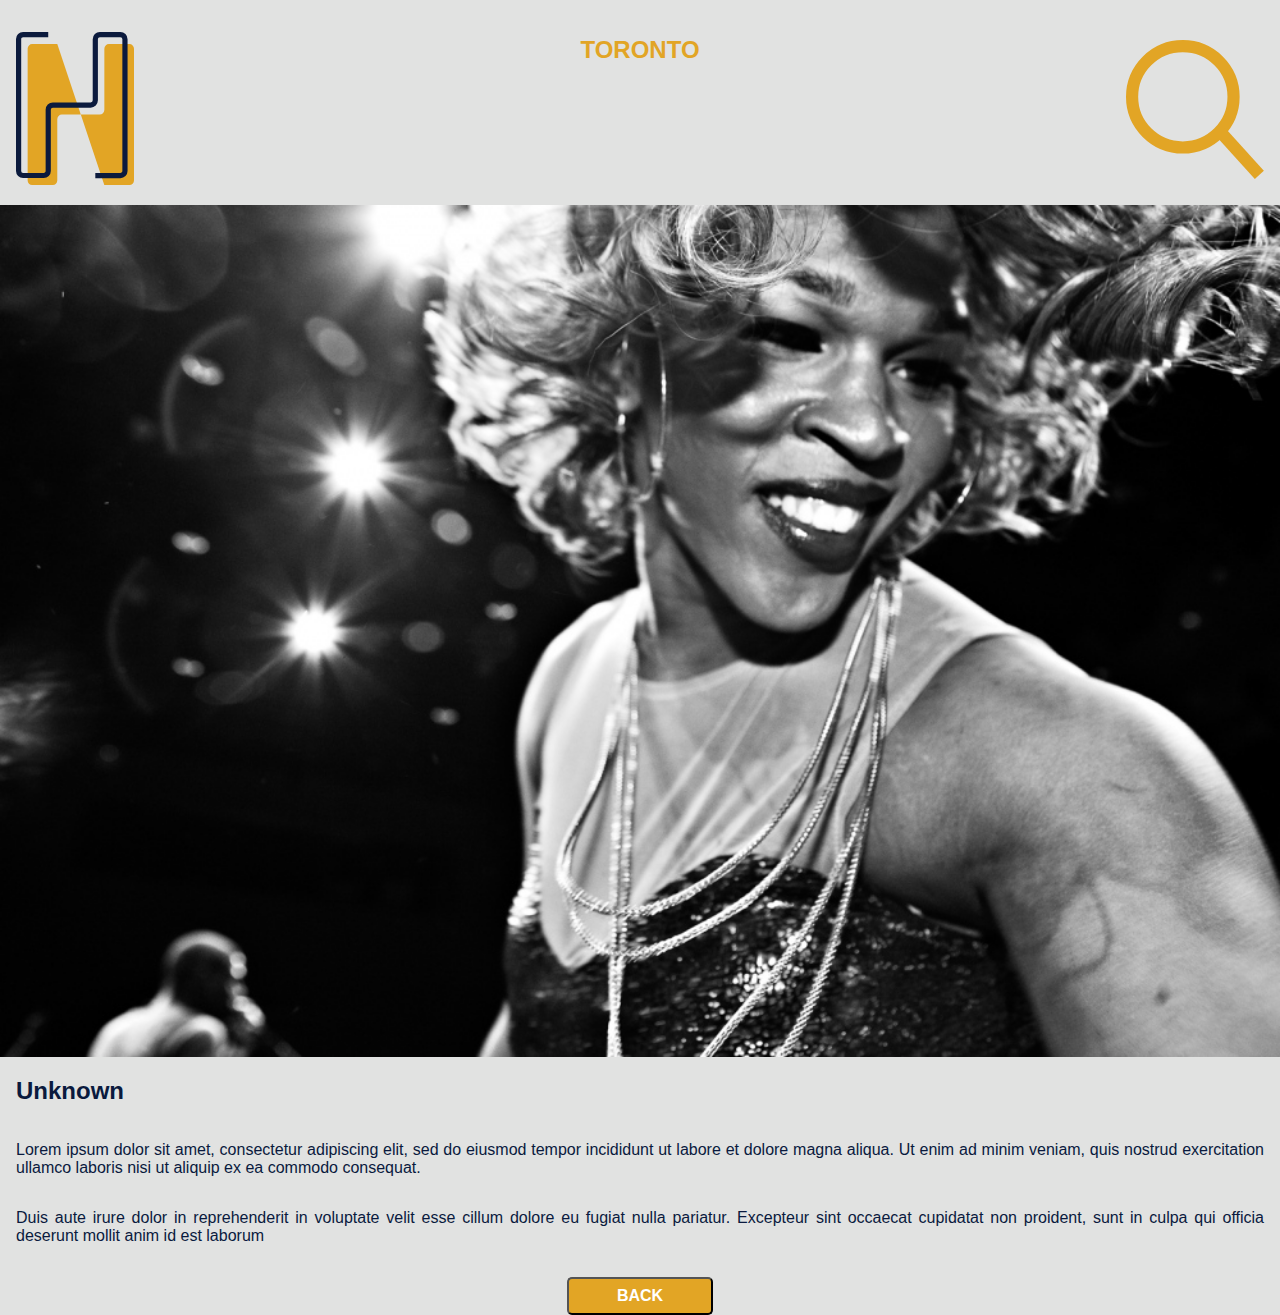
<file: unknown.html>
<!DOCTYPE html>
<html lang="en">
<head>
    <meta charset="UTF-8">
    <meta name="viewport" content="width=device-width, initial-scale=1.0">
    <meta http-equiv="X-UA-Compatible" content="ie=edge">
    <title>Hidden Unknown</title>
    <link rel="stylesheet" href="style.css">
</head>
<body>
    <header>
        
        <nav>
            <div class="hamburgerMenu">
                <a href="#"><img class="logo" src="icons/hiddenLogo.svg" alt="Hidden Logo placeholder"></a>
            </div>
            <div class="cityTitle">
                <h2>TORONTO</h2>
            </div>
            <div class="search-box">
                <img src="icons/search-new.svg" alt="search">
                
            </div>
        </nav>
    </header>
        <main>
            <div>
                <section class="gallery">
                    <img src="images/kiki2.jpg" alt="Kiki">
                </section>
            </div>
            <div>
                    <h2>Unknown</h2>
            </div>
                <section class="explanation"> 
                    <p>Lorem ipsum dolor sit amet, consectetur adipiscing elit, sed do eiusmod tempor incididunt ut labore et dolore magna aliqua. Ut enim ad minim veniam, quis nostrud exercitation ullamco laboris nisi ut aliquip ex ea commodo consequat. </p>
                </section>
                    <section>
                        <p>Duis aute irure dolor in reprehenderit in voluptate velit esse cillum dolore eu fugiat nulla pariatur. Excepteur sint occaecat cupidatat non proident, sunt in culpa qui officia deserunt mollit anim id est laborum</p>
                    </section>
                    <div>
                        <button type="button" href="index.html">BACK</button>
                    </div>






        </main>

    </body>
    </html>
</file>
<file: style.css>
CSS HACK 
 /* * { background-color: rgba(255,0,0,.2); }
* * { background-color: rgba(0,255,0,.2); }
* * * { background-color: rgba(0,0,255,.2); }
* * * * { background-color: rgba(255,0,255,.2); }
* * * * * { background-color: rgba(0,255,255,.2); }
* * * * * * { background-color: rgba(255,255,0,.2); }
* * * * * * * { background-color: rgba(255,0,0,.2); }
* * * * * * * * { background-color: rgba(0,255,0,.2); }
* * * * * * * * * { background-color: rgba(0,0,255,.2); } */

/* General Rules */
* {
    box-sizing: border-box;
}
body {
    font-family: Arial, Helvetica, sans-serif;
    margin: 0;
    background-color: #E1E2E1;

}
ul {
    list-style: none;
}

/* Header & Navbar */

nav {
    /* padding: 0.5rem; */
    display: flex;
    justify-content: space-between;
    align-items: stretch;

}
.hamburgerMenu {
    flex-basis: 40%;
    text-align: left;
    margin: 2rem 1rem 1rem 1rem;
    
}
.cityTitle {
    flex-basis: 40%;
    text-align: center;
    margin: 1rem 1rem;
    color: #e2a525;
}
.logo {
    width: 30%;
}
.search-box {
    flex-basis: 40%; 
    text-align: right;
    margin: 2.5rem 1rem 1rem 1rem;
    /* border: #2ec4b9 solid 2px; */
}
.search-box img {
    width: 35%;
}

/* Main Galleries */
main h2, h3, p {
    margin-left: 1rem;
    margin-right: 1rem;
    text-align: justify;
    color: #0a1a3e;
    
}
h1 {
    margin: 0 1rem;
}

.explanation {
    display: flex;
    flex-direction: row;
    /* display: grid;
    grid-template-columns: repeat(auto-fit, minmax(300px,1fr));
    width: 100%; */

}

.spotlight {
    display: grid;
    grid-template-columns: 2fr 2fr;
    
    /* grid-template-columns: repeat(auto-fit, minmax(300px,1fr)); */
    width: 100%;
}
.facts {
    background-color:#e2a525;
    margin: 1rem;
    /* padding: 5px; */
    overflow: hidden;
}
.facts h3 {
    color: white;
    text-align: center;
}
 section img {
    display: block;
    width: 100%;
    /* box-shadow: -1px 0px 0px rgba(0,0,0,0.06); */
}
a {
    text-decoration: none;
}

/* UNKNOWN page style addons */
button {
    display: block;
    margin: 0 auto;
    background: #e2a525;
    color: white;
    font-family: Arial, Helvetica, sans-serif;
    font-weight: bold;
    font-size: 1em;
    padding: 0.5em 3em; 
    margin-top: 2em; 
    border-radius: 5px;
}
</file>
